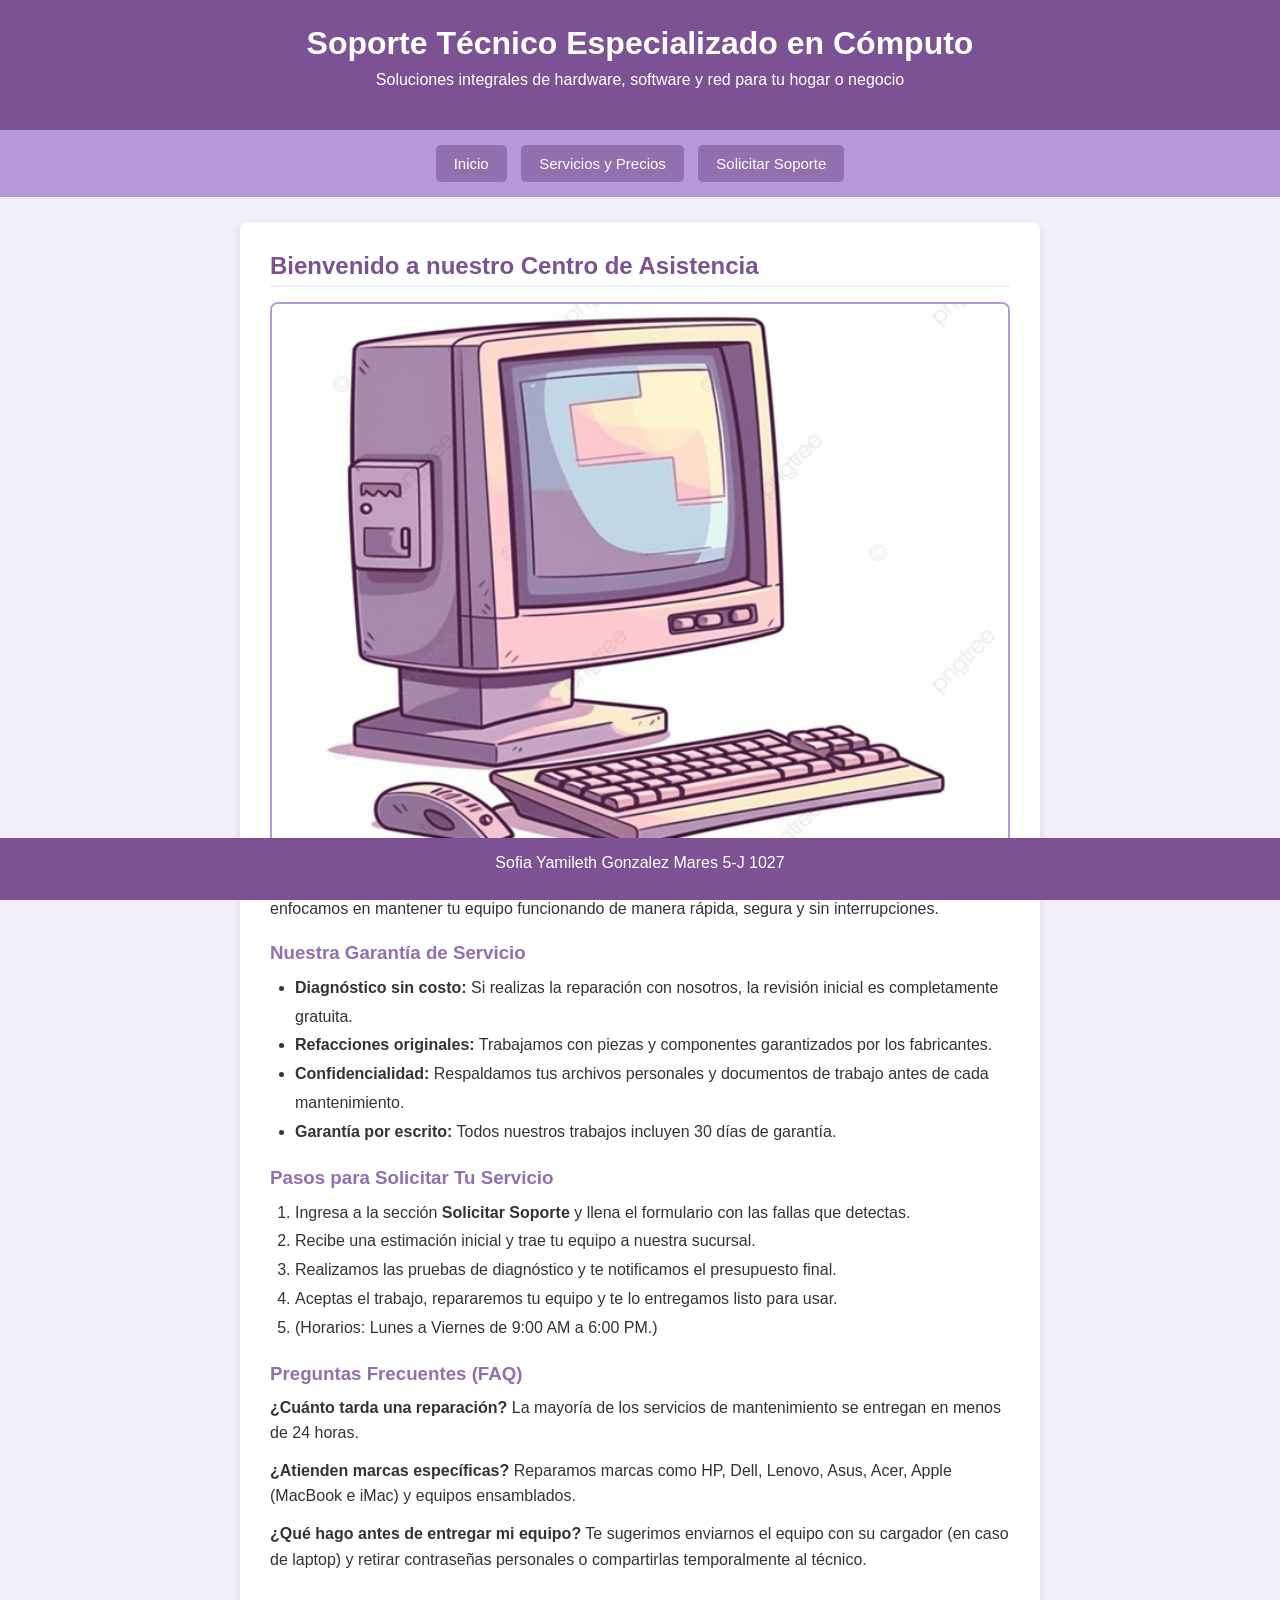
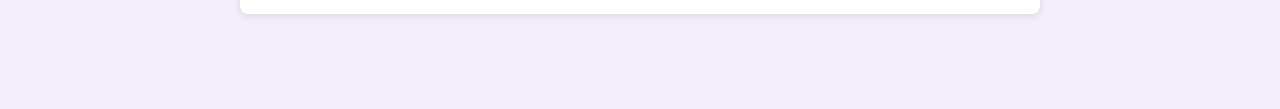
<file: index.html>
<!DOCTYPE html>
<html lang="es">
<head>
    <!-- Configuración para usar letras y acentos en español correctamente -->
    <meta charset="UTF-8">
    
    <!-- Ajusta la página para que se vea bien en celulares y computadoras -->
    <meta name="viewport" content="width=device-width, initial-scale=1.0">
    
    <!-- Título que aparece en la pestaña del navegador -->
    <title>Soporte Técnico - Inicio</title>
    
    <!-- Enlace al archivo de diseño o colores (CSS) -->
    <link rel="stylesheet" href="estilos.css">
</head>
<body>

    <!-- Encabezado principal del sitio -->
    <header>
        <h1>Soporte Técnico Especializado en Cómputo</h1>
        <p>Soluciones integrales de hardware, software y red para tu hogar o negocio</p>
    </header>

    <!-- Menú de navegación con botones para ir a otras páginas -->
    <nav>
        <button onclick="window.location.href='index.html'">Inicio</button>
        <button onclick="window.location.href='servicios.html'">Servicios y Precios</button>
        <button onclick="window.location.href='contacto.html'">Solicitar Soporte</button>
    </nav>

    <!-- Contenido principal de la página -->
    <main>
        <section>
            <h2>Bienvenido a nuestro Centro de Asistencia</h2>
            
            <!-- Imagen con texto alternativo si no carga -->
            <img src="soporte.png" alt="Soporte técnico de computadoras" class="imagen-soporte">

            <!-- Párrafo explicativo -->
            <p>Brindamos atención técnica especializada en equipos de escritorio, portátiles (laptops) y All-in-One. Nos enfocamos en mantener tu equipo funcionando de manera rápida, segura y sin interrupciones.</p>

            <h3>Nuestra Garantía de Servicio</h3>
            <!-- Lista desordenada con puntos (bullet points) -->
            <ul>
                <li><b>Diagnóstico sin costo:</b> Si realizas la reparación con nosotros, la revisión inicial es completamente gratuita.</li>
                <li><b>Refacciones originales:</b> Trabajamos con piezas y componentes garantizados por los fabricantes.</li>
                <li><b>Confidencialidad:</b> Respaldamos tus archivos personales y documentos de trabajo antes de cada mantenimiento.</li>
                <li><b>Garantía por escrito:</b> Todos nuestros trabajos incluyen 30 días de garantía.</li>
            </ul>

            <h3>Pasos para Solicitar Tu Servicio</h3>
            <!-- Lista ordenada con números -->
            <ol>
                <li>Ingresa a la sección <b>Solicitar Soporte</b> y llena el formulario con las fallas que detectas.</li>
                <li>Recibe una estimación inicial y trae tu equipo a nuestra sucursal.</li>
                <li>Realizamos las pruebas de diagnóstico y te notificamos el presupuesto final.</li>
                <li>Aceptas el trabajo, repararemos tu equipo y te lo entregamos listo para usar.</li>
                <li>(Horarios: Lunes a Viernes de 9:00 AM a 6:00 PM.)</li>
            </ol>

            <h3>Preguntas Frecuentes (FAQ)</h3>
            <p><b>¿Cuánto tarda una reparación?</b> La mayoría de los servicios de mantenimiento se entregan en menos de 24 horas.</p>
            <p><b>¿Atienden marcas específicas?</b> Reparamos marcas como HP, Dell, Lenovo, Asus, Acer, Apple (MacBook e iMac) y equipos ensamblados.</p>
            <p><b>¿Qué hago antes de entregar mi equipo?</b> Te sugerimos enviarnos el equipo con su cargador (en caso de laptop) y retirar contraseñas personales o compartirlas temporalmente al técnico.</p>
        </section>
    </main>

    <!-- Pie de página con los datos de autor/créditos -->
    <footer>
        <p>Sofia Yamileth Gonzalez Mares 5-J 1027</p>
    </footer>

</body>
</html>
</file>
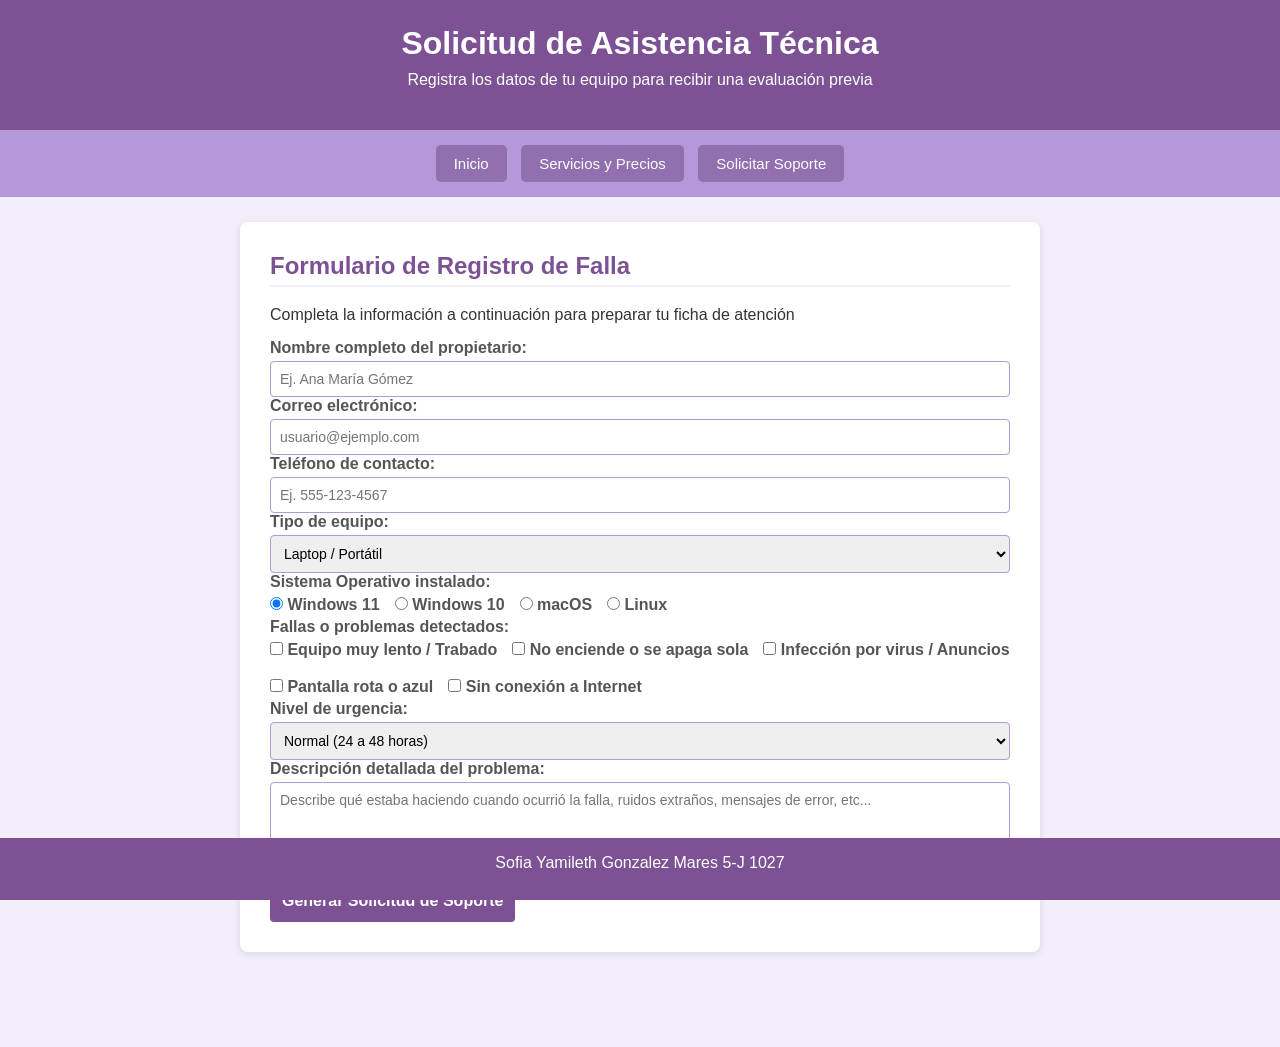
<file: contacto.html>
<!-- Indica que es una página en HTML5 -->
<!DOCTYPE html>

<!-- Idioma de la página: Español -->
<html lang="es">
<head>
    <!-- Para que se lean bien la ñ y las tildes -->
    <meta charset="UTF-8">

    <!-- Para que se adapte a celulares y computadoras -->
    <meta name="viewport" content="width=device-width, initial-scale=1.0">

    <!-- Título de la pestaña -->
    <title>Soporte Técnico - Formulario</title>

    <!-- Enlace a los estilos de color y diseño (CSS) -->
    <link rel="stylesheet" href="estilos.css">
</head>
<body>

    <!-- Encabezado principal de la página -->
    <header>
        <h1>Solicitud de Asistencia Técnica</h1>
        <p>Registra los datos de tu equipo para recibir una evaluación previa</p>
    </header>

    <!-- Menú de navegación con botones -->
    <nav>
        <button onclick="window.location.href='index.html'">Inicio</button>
        <button onclick="window.location.href='servicios.html'">Servicios y Precios</button>
        <button onclick="window.location.href='contacto.html'">Solicitar Soporte</button>
    </nav>

    <!-- Contenido principal -->
    <main>
        <section>
            <h2>Formulario de Registro de Falla</h2>
            <p>Completa la información a continuación para preparar tu ficha de atención </p>

      
                
                <!-- Campo para el nombre -->
                <div>
                    <label for="nombre">Nombre completo del propietario:</label>
                    <input type="text" id="nombre" name="nombre" placeholder="Ej. Ana María Gómez" required>
                </div>

                <!-- Campo para el correo electrónico -->
                <div>
                    <label for="correo">Correo electrónico:</label>
                    <input type="email" id="correo" name="correo" placeholder="usuario@ejemplo.com" required>
                </div>

                <!-- Campo para el teléfono -->
                <div>
                    <label for="telefono">Teléfono de contacto:</label>
                    <input type="tel" id="telefono" name="telefono" placeholder="Ej. 555-123-4567" required>
                </div>

                <!-- Menú desplegable para elegir tipo de equipo -->
                <div>
                    <label for="equipo">Tipo de equipo:</label>
                    <select id="equipo" name="equipo">
                        <option value="laptop">Laptop / Portátil</option>
                        <option value="escritorio">Computadora de Escritorio (PC)</option>
                        <option value="all_in_one">All-In-One (Todo en uno)</option>
                        <option value="macbook">MacBook / iMac</option>
                    </select>
                </div>

                <!-- Botones de opción única (radio) -->
                <div>
                    <label>Sistema Operativo instalado:</label>
                    <div class="radio-group">
                        <label><input type="radio" name="so" value="Windows 11" checked> Windows 11</label>
                        <label><input type="radio" name="so" value="Windows 10"> Windows 10</label>
                        <label><input type="radio" name="so" value="macOS"> macOS</label>
                        <label><input type="radio" name="so" value="Linux"> Linux</label>
                    </div>
                </div>

                <!-- Casillas de verificación múltiple (checkbox) -->
                <div>
                    <label>Fallas o problemas detectados:</label>
                    <div class="checkbox-group">
                        <label><input type="checkbox" name="falla" value="Lenta"> Equipo muy lento / Trabado</label>
                        <label><input type="checkbox" name="falla" value="Encendido"> No enciende o se apaga sola</label>
                        <label><input type="checkbox" name="falla" value="Virus"> Infección por virus / Anuncios</label>
                        <label><input type="checkbox" name="falla" value="Pantalla"> Pantalla rota o azul</label>
                        <label><input type="checkbox" name="falla" value="Internet"> Sin conexión a Internet</label>
                    </div>
                </div>

                <!-- Menú desplegable para elegir la prioridad -->
                <div>
                    <label for="prioridad">Nivel de urgencia:</label>
                    <select id="prioridad" name="prioridad">
                        <option value="normal">Normal (24 a 48 horas)</option>
                        <option value="alta">Alta (Mismo día)</option>
                        <option value="urgente">Urgente (Atención prioritaria)</option>
                    </select>
                </div>

                <!-- Creador de cuadro de texto largo para redactar la falla -->
                <div>
                    <label for="descripcion">Descripción detallada del problema:</label>
                    <textarea id="descripcion" name="descripcion" rows="4" placeholder="Describe qué estaba haciendo cuando ocurrió la falla, ruidos extraños, mensajes de error, etc..."></textarea>
                </div>

                <!-- Botón para enviar el formulario -->
                <button type="submit">Generar Solicitud de Soporte</button>
            </form>
        </section>
    </main>

    <!-- Pie de página (créditos) -->
    <footer>
        <p>Sofia Yamileth Gonzalez Mares 5-J 1027</p>
    </footer>

</body>
</html>
</file>
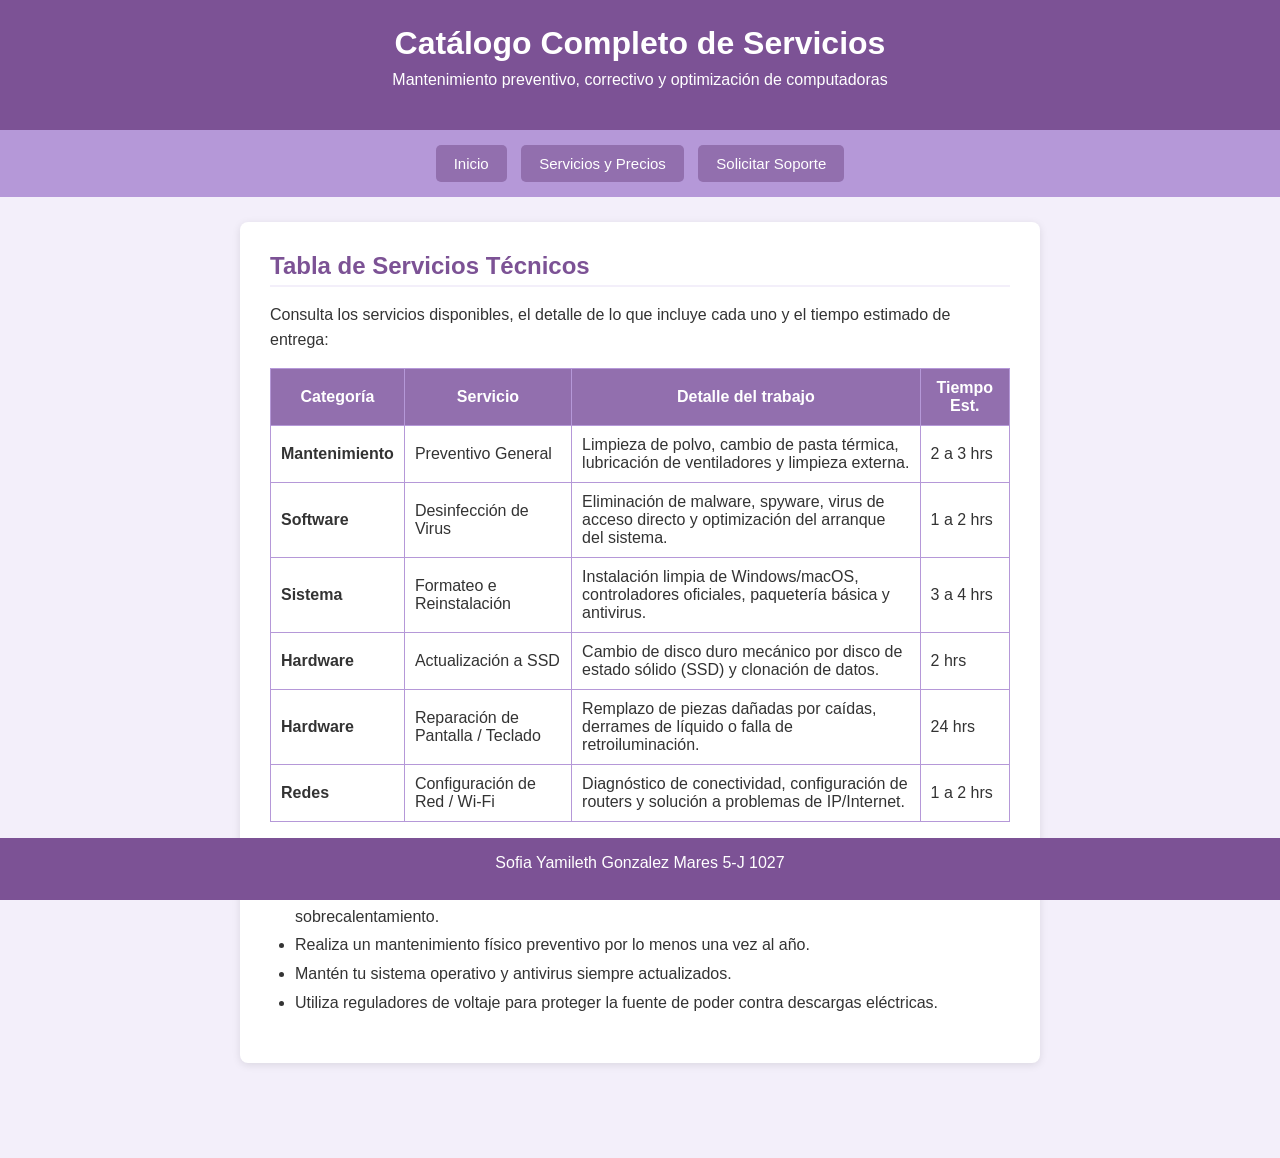
<file: servicios.html>
<!-- Indica que es una página en HTML5 -->
<!DOCTYPE html>

<!-- Idioma de la página: Español -->
<html lang="es">

<head>
    <!-- Para que se lean bien la ñ y las tildes -->
    <meta charset="UTF-8">

    <!-- Para que se adapte a celulares y computadoras -->
    <meta name="viewport" content="width=device-width, initial-scale=1.0">

    <!-- Título de la pestaña -->
    <title>Soporte Técnico - Servicios</title>

    <!-- Enlace a los estilos de color y diseño (CSS) -->
    <link rel="stylesheet" href="estilos.css">
</head>

<body>

    <!-- Encabezado superior de la página -->
    <header>
        <!-- Título principal -->
        <h1>Catálogo Completo de Servicios</h1>
        <!-- Subtítulo breve -->
        <p>Mantenimiento preventivo, correctivo y optimización de computadoras</p>
    </header>

    <!-- Menú con botones para cambiar de página -->
    <nav>
        <button onclick="window.location.href='index.html'">Inicio</button>
        <button onclick="window.location.href='servicios.html'">Servicios y Precios</button>
        <button onclick="window.location.href='contacto.html'">Solicitar Soporte</button>
    </nav>

    <!-- Contenido principal -->
    <main>
        <!-- Sección de contenido -->
        <section>
            <h2>Tabla de Servicios Técnicos</h2>
            <p>Consulta los servicios disponibles, el detalle de lo que incluye cada uno y el tiempo estimado de entrega:</p>

            <!-- Inicio de la tabla -->
            <table>
                <!-- Encabezados de las columnas -->
                <thead>
                    <!-- 'tr' es una fila -->
                    <tr>
                        <!-- 'th' es un título de columna -->
                        <th>Categoría</th>
                        <th>Servicio</th>
                        <th>Detalle del trabajo</th>
                        <th>Tiempo Est.</th>
                    </tr>
                </thead>

                <!-- Datos de la tabla -->
                <tbody>
                    <tr>
                        <!-- 'td' es una casilla de texto normal -->
                        <td><b>Mantenimiento</b></td>
                        <td>Preventivo General</td>
                        <td>Limpieza de polvo, cambio de pasta térmica, lubricación de ventiladores y limpieza externa.</td>
                        <td>2 a 3 hrs</td>
                    </tr>

                    <tr>
                        <td><b>Software</b></td>
                        <td>Desinfección de Virus</td>
                        <td>Eliminación de malware, spyware, virus de acceso directo y optimización del arranque del sistema.</td>
                        <td>1 a 2 hrs</td>
                    </tr>

                    <tr>
                        <td><b>Sistema</b></td>
                        <td>Formateo e Reinstalación</td>
                        <td>Instalación limpia de Windows/macOS, controladores oficiales, paquetería básica y antivirus.</td>
                        <td>3 a 4 hrs</td>
                    </tr>

                    <tr>
                        <td><b>Hardware</b></td>
                        <td>Actualización a SSD</td>
                        <td>Cambio de disco duro mecánico por disco de estado sólido (SSD) y clonación de datos.</td>
                        <td>2 hrs</td>
                    </tr>

                    <tr>
                        <td><b>Hardware</b></td>
                        <td>Reparación de Pantalla / Teclado</td>
                        <td>Remplazo de piezas dañadas por caídas, derrames de líquido o falla de retroiluminación.</td>
                        <td>24 hrs</td>
                    </tr>

                    <tr>
                        <td><b>Redes</b></td>
                        <td>Configuración de Red / Wi-Fi</td>
                        <td>Diagnóstico de conectividad, configuración de routers y solución a problemas de IP/Internet.</td>
                        <td>1 a 2 hrs</td>
                    </tr>
                </tbody>
            </table>

            <h3>Consejos Útiles para Cuidar tu Equipo</h3>

            <!-- Lista con viñetas (puntos) -->
            <ul>
                <!-- 'li' es cada elemento de la lista -->
                <li>Evita colocar laptops sobre camas o cobijas, ya que bloquean las salidas de aire y provocan sobrecalentamiento.</li>
                <li>Realiza un mantenimiento físico preventivo por lo menos una vez al año.</li>
                <li>Mantén tu sistema operativo y antivirus siempre actualizados.</li>
                <li>Utiliza reguladores de voltaje para proteger la fuente de poder contra descargas eléctricas.</li>
            </ul>
        </section>
    </main>

    <!-- Pie de página (créditos) -->
    <footer>
        <p>Sofia Yamileth Gonzalez Mares 5-J 1027</p>
    </footer>

</body>
</html>
</file>
<file: estilos.css>
/* --- ESTILOS GENERALES Y RESETEO --- */
* {
    /* Mantiene el tamaño real de la caja incluyendo bordes y relleno sin deformarla */
    box-sizing: border-box; 
    /* Espacio o alejamiento por FUERA del elemento */
    margin: 0; 
    /* Espacio o relleno por DENTRO del elemento */
    padding: 0; 
    /* Tipo de letra o tipografía */
    font-family: Arial, Helvetica, sans-serif; 
}

body {
    /* Color del fondo */
    background-color: #f3effa; 
    /* Color del texto */
    color: #333; 
    /* Relleno o espacio extra solo abajo */
    padding-bottom: 70px; 
}

/* --- ENCABEZADO Y MENÚ --- */
header {
    background-color: #7c5295;
    color: white;
    /* Alineación del texto (centrado) */
    text-align: center; 
    padding: 25px 15px;
}

header h1 {
    /* Margen o espacio libre hacia abajo */
    margin-bottom: 5px; 
}

nav {
    background-color: #b598d8;
    text-align: center;
    padding: 12px;
}

nav button {
    background-color: #926fae;
    color: white;
    /* Quita la línea o borde alrededor del botón */
    border: none; 
    padding: 10px 18px;
    margin: 3px 5px;
    /* Tamaño del texto */
    font-size: 15px; 
    /* Cambia el puntero a una manita para saber que se le puede dar clic */
    cursor: pointer; 
    /* Redondea las esquinas */
    border-radius: 5px; 
    /* Hace que el cambio de color sea suave y progresivo */
    transition: background-color 0.2s; 
}

/* Se activa solo al poner el cursor encima */
nav button:hover {
    background-color: #7c5295;
}

/* --- CONTENIDO PRINCIPAL --- */
main {
    /* Ancho máximo permitido */
    max-width: 800px; 
    margin: 25px auto;
    background-color: white;
    padding: 30px;
    border-radius: 8px;
    /* Agrega una sombra alrededor para dar efecto de profundidad */
    box-shadow: 0 2px 8px rgba(0,0,0,0.1); 
}

h2 {
    color: #7c5295;
    margin-bottom: 15px;
    /* Dibuja una línea abajo */
    border-bottom: 2px solid #f3effa; 
    padding-bottom: 5px;
}

h3 {
    color: #926fae;
    /* Margen o espacio libre hacia arriba */
    margin-top: 20px; 
    margin-bottom: 10px;
}

p {
    /* Altura o separación entre renglones de texto */
    line-height: 1.6; 
    margin-bottom: 12px;
}

ul, ol {
    /* Margen del lado izquierdo (crea la sangría de la lista) */
    margin-left: 25px; 
    line-height: 1.8;
    margin-bottom: 15px;
}

.badge {
    background-color: #e5d9f2;
    color: #5c3c70;
    padding: 3px 8px;
    border-radius: 4px;
    font-size: 13px;
    /* Pone el texto en negrita */
    font-weight: bold; 
}

/* --- TABLAS --- */
table {
    /* Ancho total del elemento */
    width: 100%; 
    /* Junta los bordes de la tabla para que no se vean dobles */
    border-collapse: collapse; 
    margin-top: 15px;
    margin-bottom: 15px;
}

table, th, td {
    /* Crea un borde definiendo grosor, tipo de línea y color */
    border: 1px solid #b598d8; 
}

th {
    background-color: #926fae;
    color: white;
    padding: 10px;
}

td {
    padding: 10px;
    text-align: left;
}

td.center {
    text-align: center;
}

/* --- FORMULARIOS --- */
form {
    /* Crea una caja flexible para ordenar elementos fácilmente */
    display: flex; 
    /* Acomoda los elementos en fila vertical (uno abajo de otro) */
    flex-direction: column; 
    /* Espacio de separación entre cada elemento del formulario */
    gap: 14px; 
}

label {
    font-weight: bold;
    color: #555;
    /* Obliga al elemento a ocupar todo el ancho disponible y dar salto de línea */
    display: block; 
    margin-bottom: 4px;
}

/* Selecciona los elementos por su tipo */
input[type="text"], 
input[type="email"], 
input[type="tel"],
select, 
textarea {
    width: 100%;
    padding: 9px;
    border: 1px solid #b598d8;
    border-radius: 4px;
    font-size: 14px;
}

.radio-group, .checkbox-group {
    display: flex;
    /* Permite que si los elementos no caben, pasen a la siguiente línea */
    flex-wrap: wrap; 
    gap: 15px;
    margin-top: 5px;
}

button[type="submit"] {
    background-color: #7c5295;
    color: white;
    border: none;
    padding: 12px;
    font-size: 16px;
    font-weight: bold;
    cursor: pointer;
    border-radius: 4px;
    margin-top: 10px;
}

button[type="submit"]:hover {
    background-color: #5c3c70;
}

/* --- PIE DE PÁGINA E IMÁGENES --- */
footer {
    background-color: #7c5295;
    color: white;
    text-align: center;
    padding: 12px;
    /* Congela el elemento en la pantalla para que no se mueva al bajar */
    position: fixed; 
    /* Pega el elemento a la orilla inferior de la pantalla */
    bottom: 0; 
    width: 100%;
}

.imagen-soporte {
    width: 100%;
    /* Altura máxima permitida */
    max-height: 550px; 
    /* Recorta la imagen para que llene la caja sin estirarse ni deformarse */
    object-fit: cover; 
    border-radius: 8px;
    border: 2px solid #b598d8;
    margin-bottom: 15px;
}
</file>
